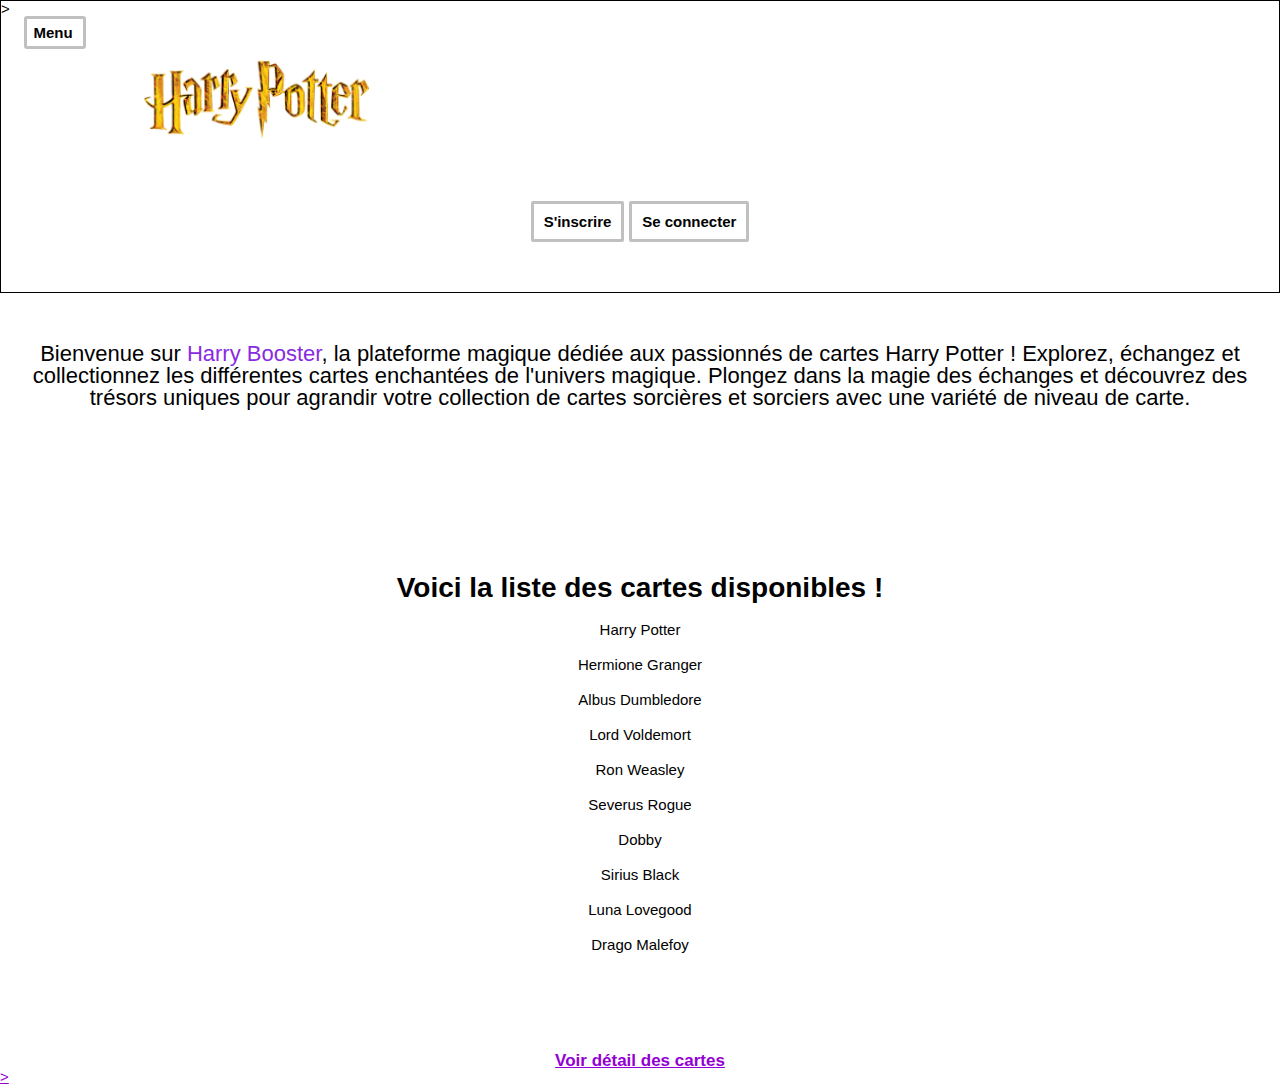
<file: src/templates/index.html>
<!DOCTYPE html>
<html lang="en">

<head>
    <meta charset="UTF-8">
    <meta name="viewport" content="width=device-width, initial-scale=1.0">
    <title>Harry Booster</title>
    <link rel="stylesheet" href="../static/home.css">

</head>

<body>


    <nav>
        <!--Ici, je fait la partie nav (tête de la page avec le menu et les "boutons" s'inscrire et se connecter que je les met dans des classes.)-->>

        <h2 class="homelink"> <!--Initialisation d'une class d'un bouton lien-->
            <a class="home" href="">Menu</a>
        </h2>

        <img class="logo" src="../static/images/Logo  .png">


        <h2 class="login">
            <a class="register" href="registrationpage.html"> S'inscrire </a> <a class="register"
                href="signinpage.html"> Se
                connecter </a>
        </h2>
    </nav>

    <main>
        <section>
            <p class="title">
                Bienvenue sur <span class="ttlharry">Harry Booster</span>, la plateforme magique dédiée aux
                passionnés de cartes Harry Potter !
                Explorez, échangez et collectionnez les différentes cartes enchantées de l'univers magique. Plongez
                dans
                la magie
                des échanges et découvrez des trésors uniques pour agrandir votre collection de cartes sorcières et
                sorciers avec une variété de niveau de carte.
            </p>

        </section>



        <h2 class="cardlist">
            Voici la liste des cartes disponibles !
        </h2>

        <section>

            <li>Harry Potter </li>

            <li>Hermione Granger</li>

            <li>Albus Dumbledore</li>

            <li>Lord Voldemort</li>

            <li>Ron Weasley</li>

            <li>Severus Rogue</li>

            <li>Dobby </li>

            <li>Sirius Black</li>

            <li>Luna Lovegood</li>

            <li>Drago Malefoy</li>

        </section>



        <div class="cdl">
            <a class="carddetaillink" href="cardpage.html">
                <h2>Voir détail des cartes</h2> <!--Lien pour aller sur la page détail des cartes-->>
            </a>

        </div>
    </main>

</body>

</html>
</section>
</file>
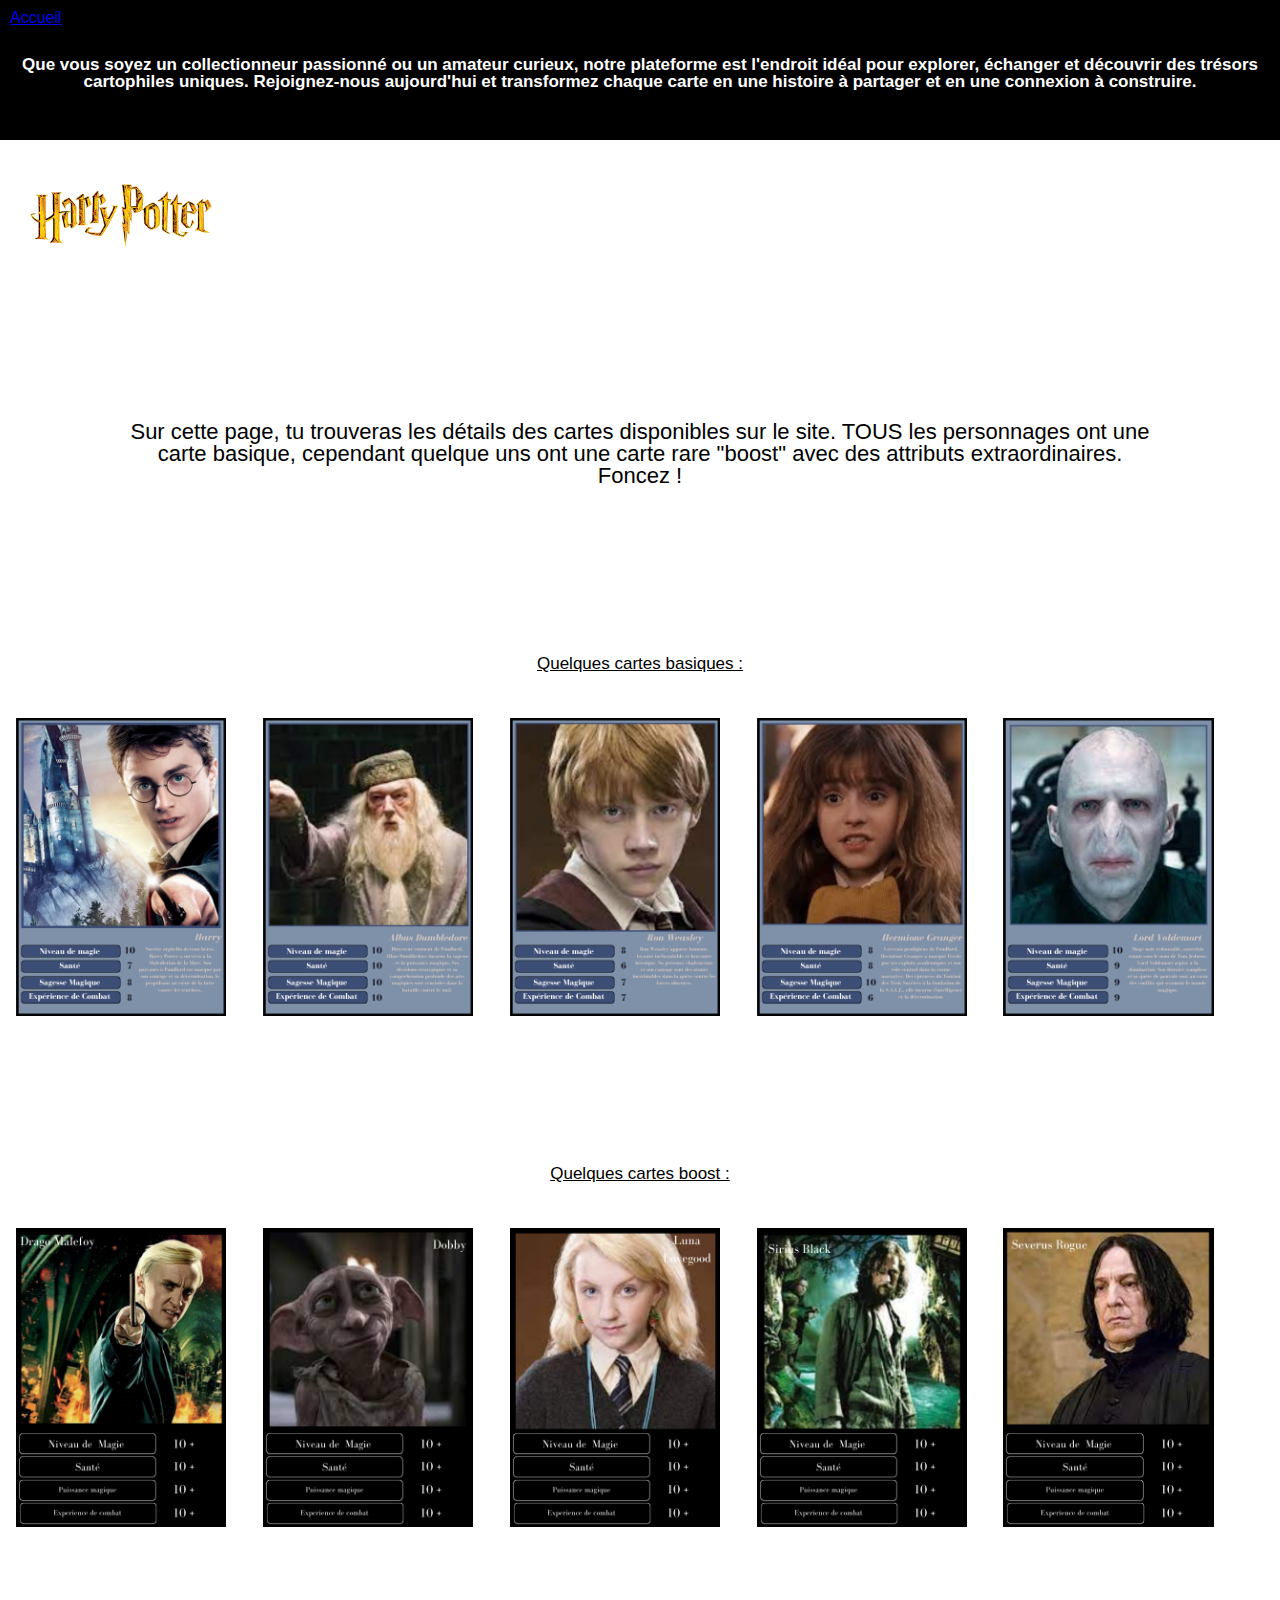
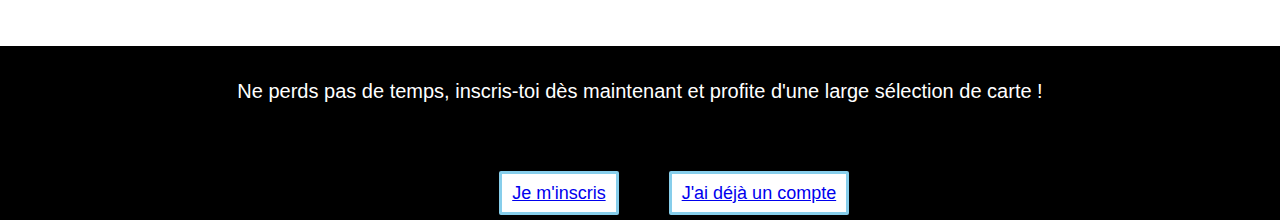
<file: src/templates/cardpage.html>
<!DOCTYPE html>
<html lang="en">

<head>
    <meta charset="UTF-8">
    <meta name="viewport" content="width=device-width, initial-scale=1.0">
    <title>Détails des cartes</title>
    <link rel="stylesheet" href="../static/card.css">
</head>

<body>


    <section>

        <header>
            <p class="home">
                <a href="index.html">Accueil </a>
            </p>
            <p class="intro">

                <strong>Que vous soyez un collectionneur passionné ou un amateur curieux, notre plateforme est l'endroit
                    idéal pour
                    explorer, échanger et découvrir des trésors cartophiles uniques. Rejoignez-nous aujourd'hui et
                    transformez
                    chaque carte en une histoire à partager et en une connexion à construire.</strong>
            </p>
        </header>
        <!--Initialisation du header et de la balise lien qui mènera tout droit vers la page d'accueil-->




        <section>
            <img class="logo" src="../static/images/téléchargement (1).png">
            
            <h1 class="stitle">
                Sur cette page, tu trouveras les détails des cartes disponibles sur le site. TOUS les personnages ont
                une carte basique, cependant quelque uns ont une carte rare "boost" avec des attributs extraordinaires.
                Foncez !
            </h1>

            <h2 class="basic">
                Quelques cartes basiques :
            </h2>
        </section>

        <section>
            <img src="../static/images/Harry.png" alt="Carte basique Harry">
            <img src="../static/images/dmbdore.png" alt="Carte basique Dumbledore">
            <img src="../static/images/ron.png" alt="Carte basique Ron">
            <img src="../static/images/Hermione Granger.png" alt="Carte basique Hermione ">
            <img src="../static/images/Lord Voldemort .png" alt="Carte basique Voldemort">
        </section>
        <!--Présentation des cartes basiques-->



        <!--Ci-dessous est balisé la 2eme partie du site-->

        <section>
            <h2 class="boost">
                Quelques cartes boost :
            </h2>
        </section>


        <section class="boostcard">
            <img src="../static/images/drago.png" alt="Carte Drago Malefoy">
            <img src="../static/images/dobby.png" alt="Carte Dobby">
            <img src="../static/images/Luna Lovegood.png" alt="Carte Luna Lovegood">
            <img src="../static/images/sirius.png" alt="Carte Sirius Black">
            <img src="../static/images/severus.png" alt="Carte Severus Rogue">
        </section>

        <!--Début du footer ci-dessous-->
        <footer>
            <p class="sentence">
                Ne perds pas de temps, inscris-toi dès maintenant et profite d'une large sélection de carte !
            </p>

            <section class="connection">
                <p class="login">
                    <a href="registrationpage.html">Je m'inscris</a>
                </p>

                <p class="register">
                    <a href="signinpage.html">J'ai déjà un compte</a>
                </p>
            </section>
        </footer>

</body>

</html>
</file>
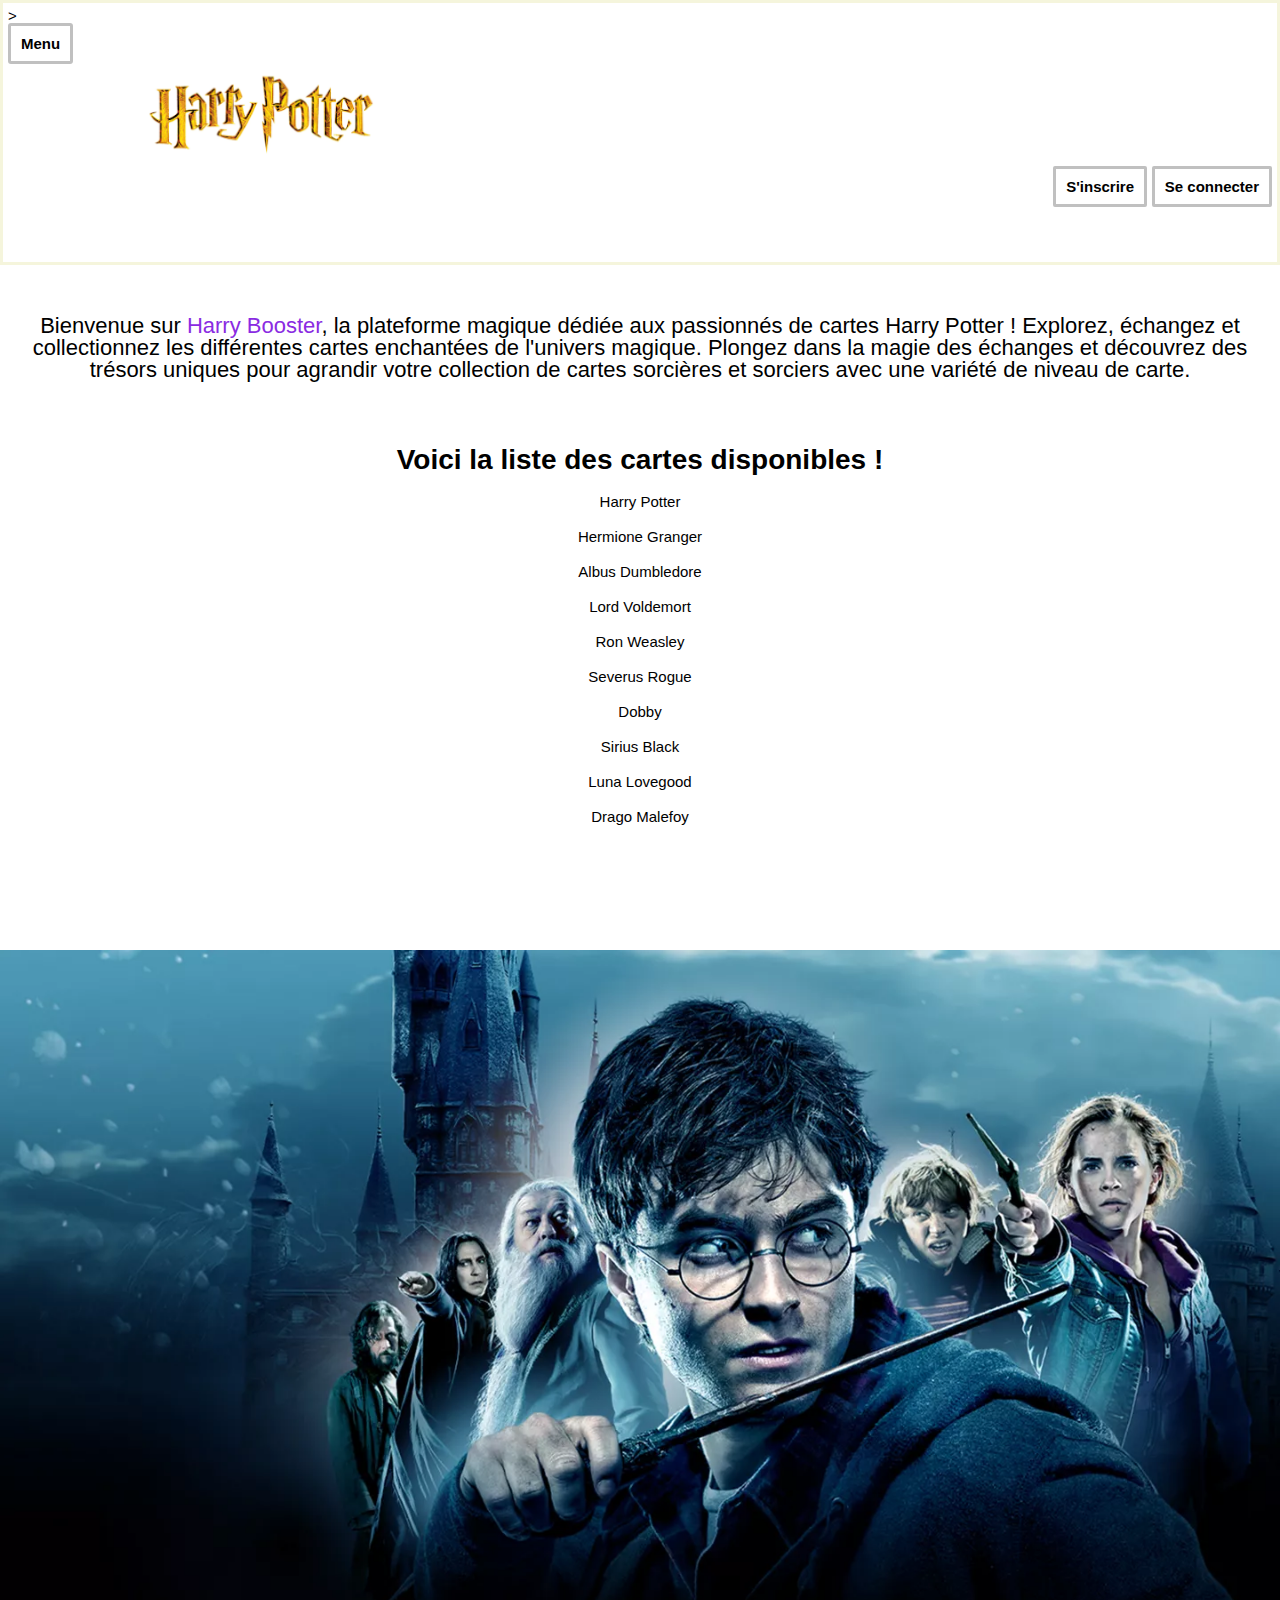
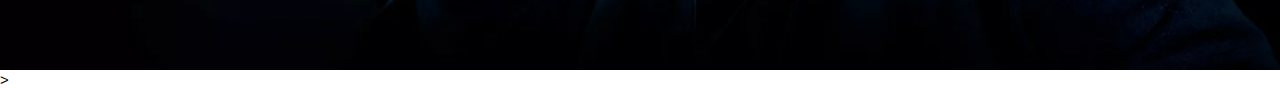
<file: src/templates/pageaccueil.html>
<!DOCTYPE html>
<html lang="en">

<head>
    <meta charset="UTF-8">
    <meta name="viewport" content="width=device-width, initial-scale=1.0">
    <title>Harry Booster</title>
    <link rel="stylesheet" href="../static/accueil.css">

</head>

<body>
    <main>

        <nav>
            <!--Ici, je fait la partie nav (tête de la page avec le menu et les "boutons" s'inscrire et se connecter que je les met dans des classes.)-->>

            <h2 class="boutonlienmenu"> <!--Initialisation d'une class d'un bouton lien-->
                <a class="menu" href="">Menu</a>
            </h2>

            <img class="logo" src="../static/images/Logo  .png">


            <h2 class="seco">
                <a class="inscription" href="pageinscription.html"> S'inscrire </a> <a class="inscription" href="pagedeconnexion.html"> Se
                    connecter </a>
            </h2>
        </nav>


        <section>
            <p class="titre">
                Bienvenue sur <span class="ttrharry">Harry Booster</span>, la plateforme magique dédiée aux
                passionnés de cartes Harry Potter !
                Explorez, échangez et collectionnez les différentes cartes enchantées de l'univers magique. Plongez
                dans
                la magie
                des échanges et découvrez des trésors uniques pour agrandir votre collection de cartes sorcières et
                sorciers avec une variété de niveau de carte.
            </p>

        </section>



        <h2 class="listecarte">
            Voici la liste des cartes disponibles !
        </h2>

        <section>

            <li>Harry Potter </li>

            <li>Hermione Granger</li>

            <li>Albus Dumbledore</li>

            <li>Lord Voldemort</li>

            <li>Ron Weasley</li>

            <li>Severus Rogue</li>

            <li>Dobby </li>

            <li>Sirius Black</li>

            <li>Luna Lovegood</li>

            <li>Drago Malefoy</li>

        </section>




        <a class="liendetailcarte" href="pagededétaildecarte.html">
            <h2>Voir détail des cartes</h2> <!--Lien pour aller sur la page détail des cartes-->>
        </a>


    </main>

    <footer>
        <img src="../static/images/106774299.webp" alt="Harrycover">
        <source>
    </footer>
    <!--Fin de page + image d'Harry Potter-->>

</body>

</html>
</section>
</file>
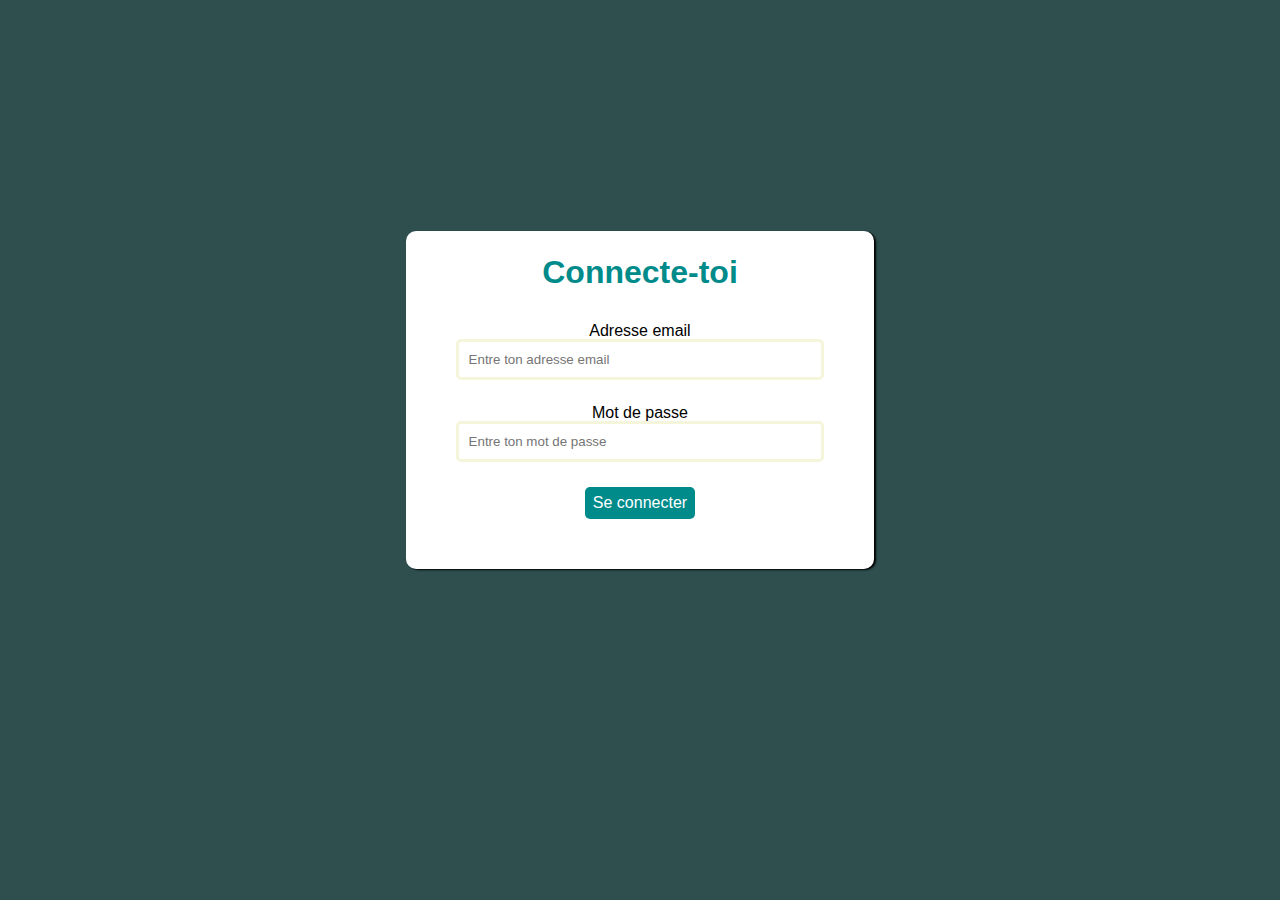
<file: src/templates/pagedeconnexion.html>
<!DOCTYPE html>
<html lang="en">

<head>
    <meta charset="UTF-8">
    <meta name="viewport" content="width=device-width, initial-scale=1.0">
    <title>Connexion</title>
    <link rel="stylesheet" href="../static/connexion.css">
</head>

<body>
    <main>
        <div class="connecter">
            <h1 class="titre">
                Connecte-toi
            </h1>
            <form action="">
                <div class="champ">
                    <label for="email">Adresse email</label>
                    <input type="email" id="email" name="email" placeholder="Entre ton adresse email" required>
                </div>
                <div class="champ">
                    <label for="motdepasse">Mot de passe</label>
                    <input type="password" id="motdepasse" name="motdepasse" placeholder="Entre ton mot de passe">
                </div>
                <button type="submit">
                    Se connecter
                </button>
            </form>
        </div>
    </main>
</body>

</html>
</file>
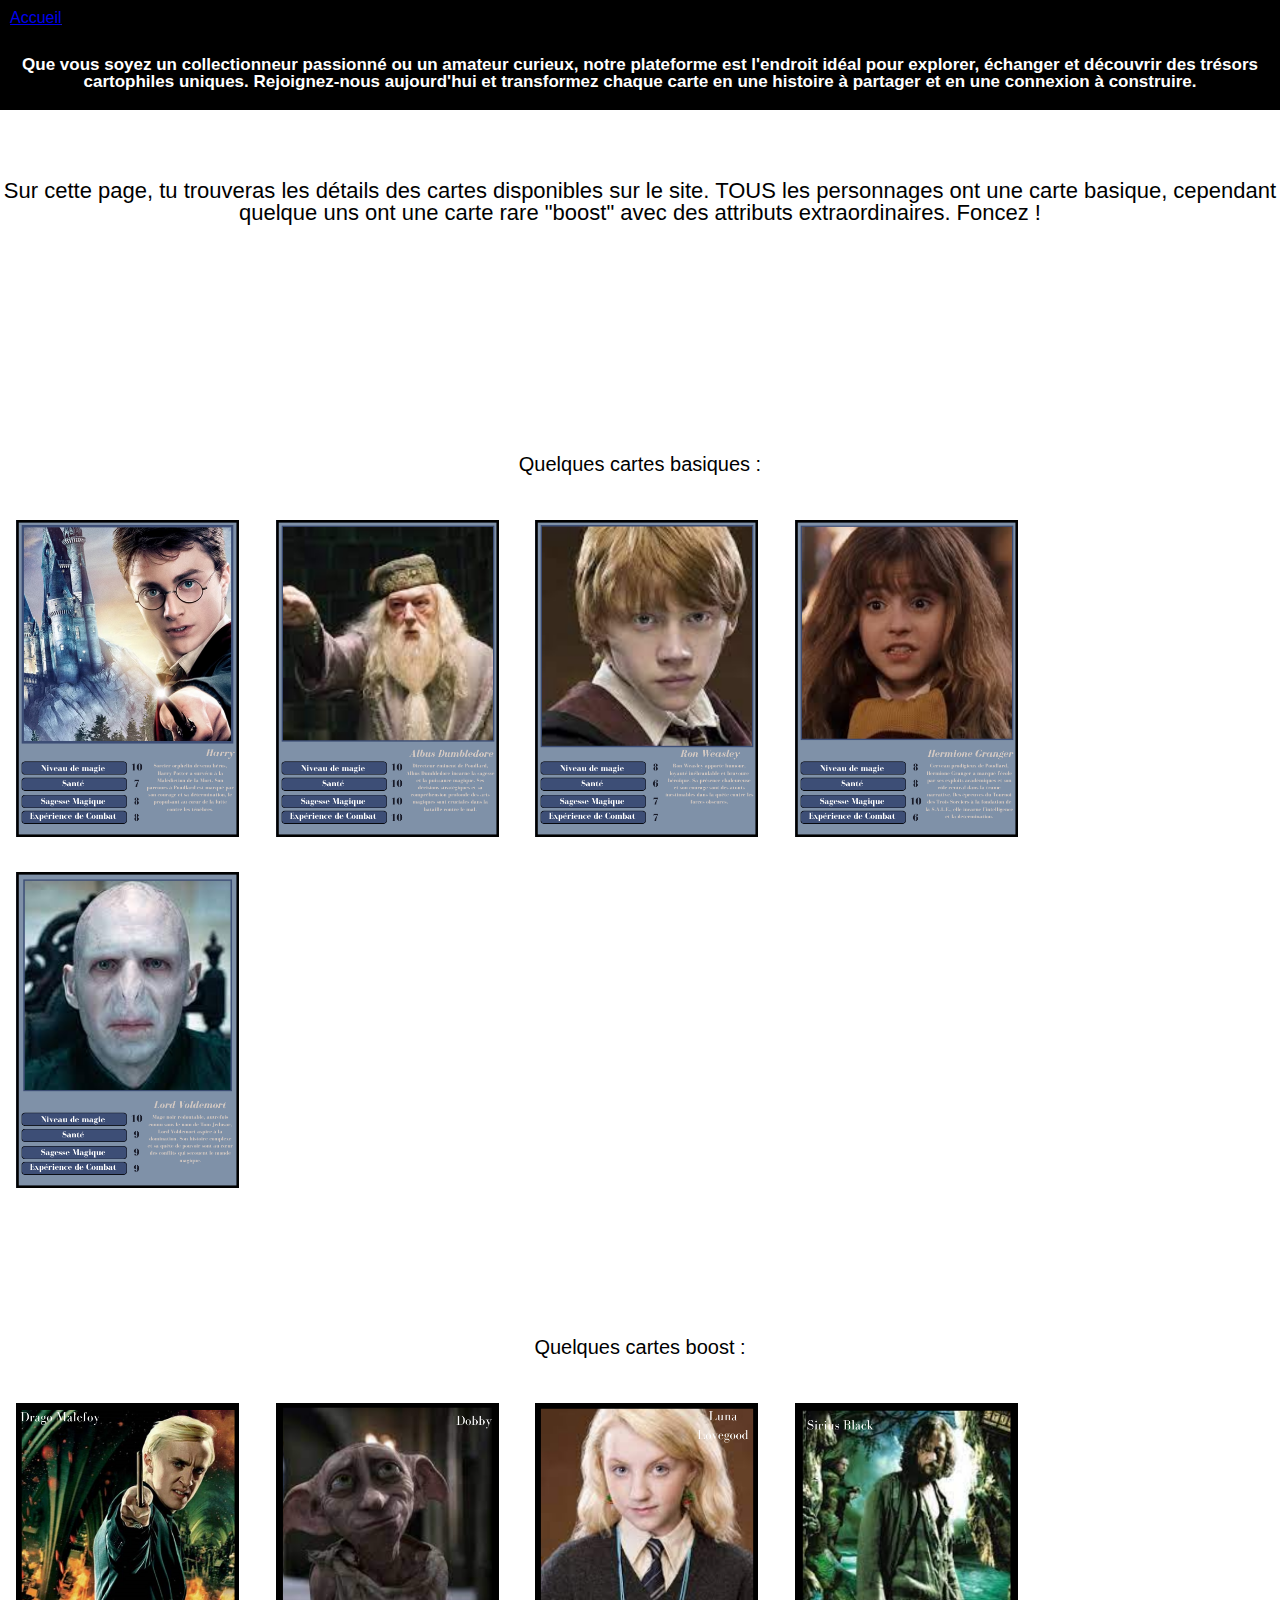
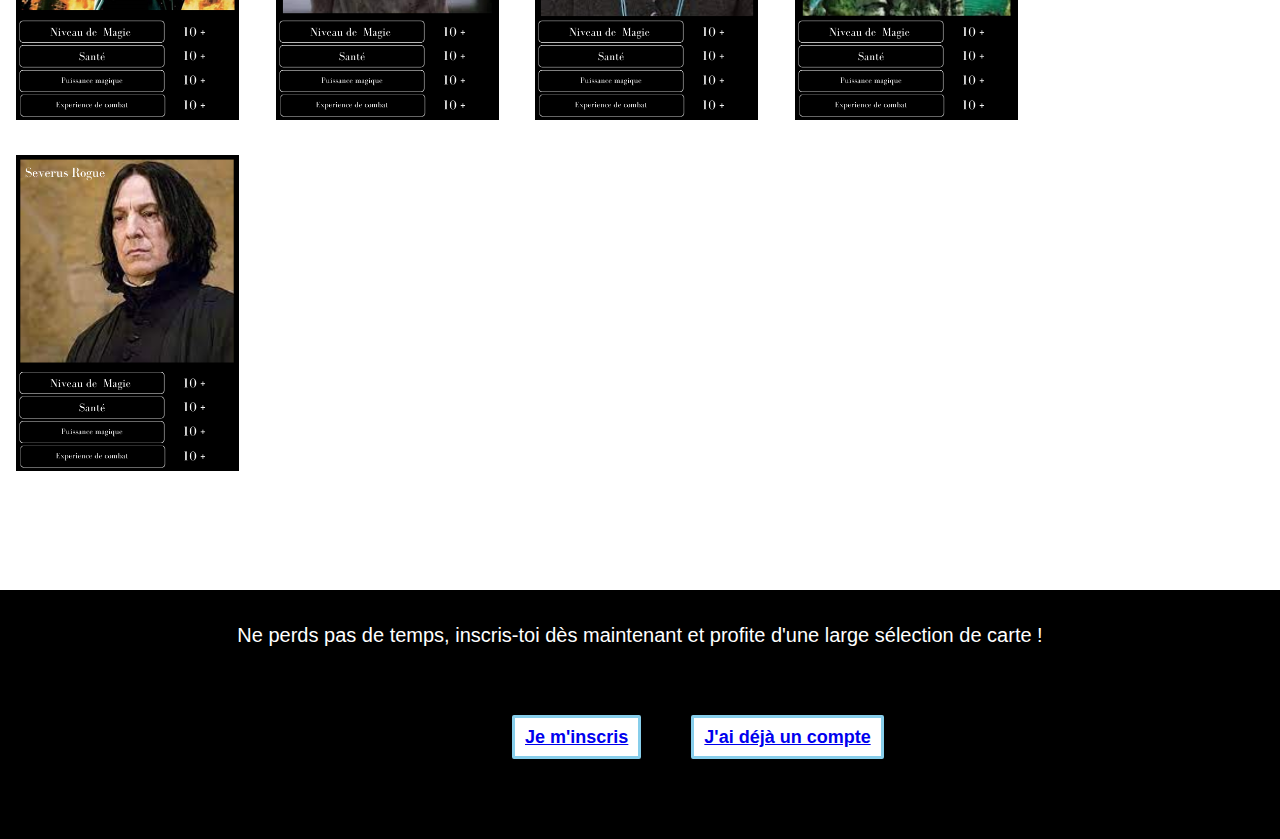
<file: src/templates/pagededétaildecarte.html>
<!DOCTYPE html>
<html lang="en">

<head>
    <meta charset="UTF-8">
    <meta name="viewport" content="width=device-width, initial-scale=1.0">
    <title>Détails des cartes</title>
    <link rel="stylesheet" href="../static/détail.css">
</head>

<body>


    <section>

        <header>
            <p class="accueil">
                <a href="pageaccueil.html">Accueil </a>
            </p>
            <p class="intro">

                <strong>Que vous soyez un collectionneur passionné ou un amateur curieux, notre plateforme est l'endroit
                    idéal pour
                    explorer, échanger et découvrir des trésors cartophiles uniques. Rejoignez-nous aujourd'hui et
                    transformez
                    chaque carte en une histoire à partager et en une connexion à construire.</strong>
            </p>
        </header>
        <!--Initialisation du header et de la balise lien qui mènera tout droit vers la page d'accueil-->

        <section>
            <h1 class="stitre">
                Sur cette page, tu trouveras les détails des cartes disponibles sur le site. TOUS les personnages ont
                une carte basique, cependant quelque uns ont une carte rare "boost" avec des attributs extraordinaires.
                Foncez !
            </h1>
            <h2 class="basique">
                Quelques cartes basiques :
            </h2>
        </section>

        <section>
            <img src="../static/images/Harry.png" alt="Carte basique Harry">
            <img src="../static/images/dmbdore.png" alt="Carte basique Dumbledore">
            <img src="../static/images/ron.png" alt="Carte basique Ron">
            <img src="../static/images/Hermione Granger.png" alt="Carte basique Hermione ">
            <img src="../static/images/Lord Voldemort .png" alt="Carte basique Voldemort">
        </section>
        <!--Présentation des cartes basiques-->



        <!--Ci-dessous est balisé la 2eme partie du site-->

        <section>
            <h2 class="boost">
                Quelques cartes boost :
            </h2>
        </section>


        <section class="carteboost">
            <img src="../static/images/drago.png" alt="Carte Drago Malefoy">
            <img src="../static/images/dobby.png" alt="Carte Dobby">
            <img src="../static/images/Luna Lovegood.png" alt="Carte Luna Lovegood">
            <img src="../static/images/sirius.png" alt="Carte Sirius Black">
            <img src="../static/images/severus.png" alt="Carte Severus Rogue">
        </section>

        <!--Début du footer ci-dessous-->
        <footer>
            <p class="phrasedubas">
                Ne perds pas de temps, inscris-toi dès maintenant et profite d'une large sélection de carte !
            </p>

            <section class="connex">
                <h2 class="sinscrire">
                    <a href="pageinscription.html">Je m'inscris</a>
                </h2>

                <h2 class="seconnecter">
                    <a href="pagedeconnexion.html">J'ai déjà un compte</a>
                </h2>
            </section>
        </footer>

</body>

</html>
</file>
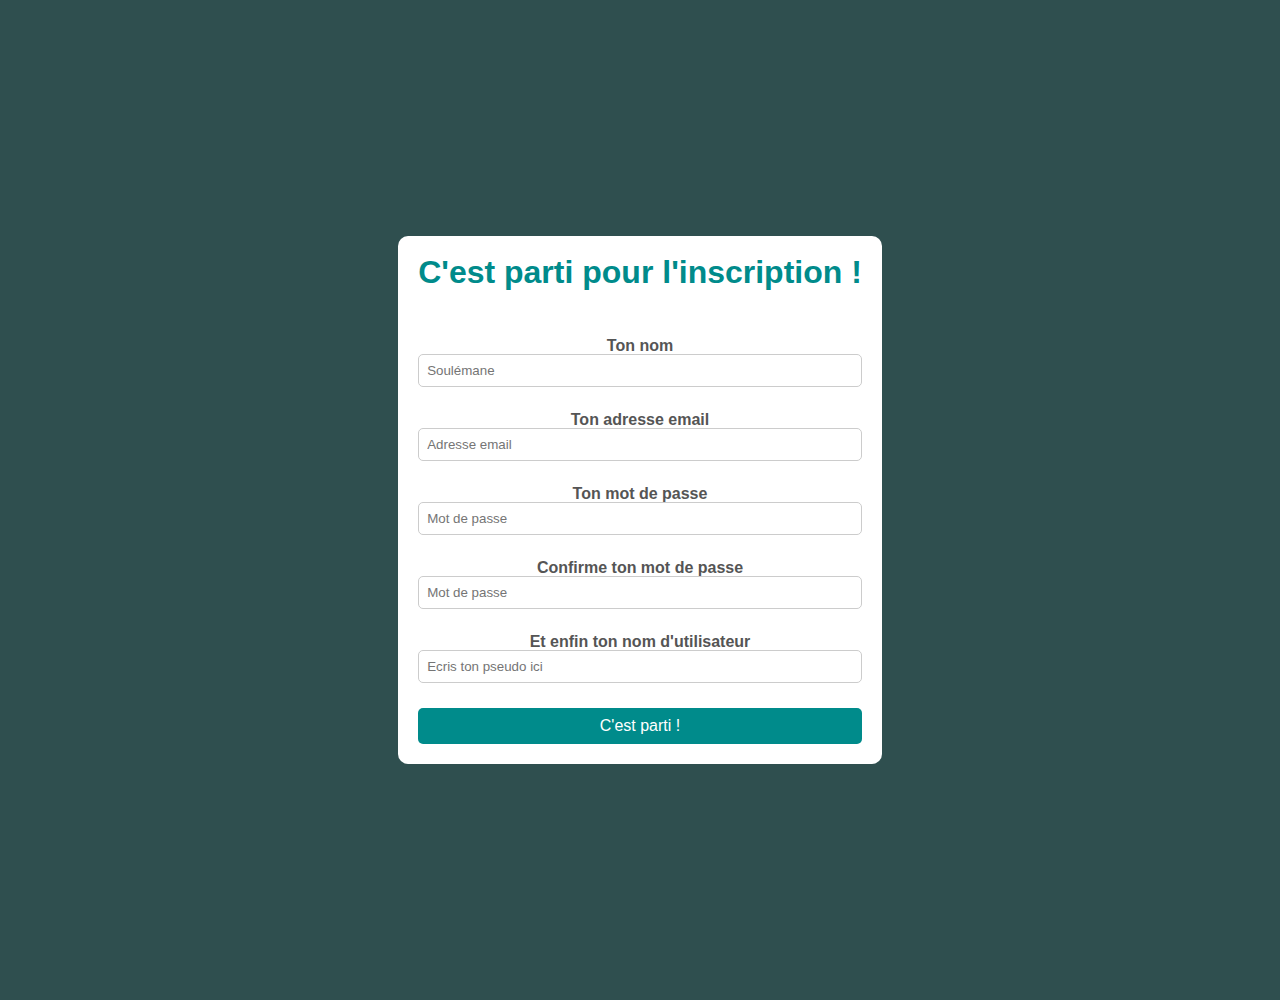
<file: src/templates/pageinscription.html>
<!DOCTYPE html>
<html lang="en">

<head>
    <meta charset="UTF-8">
    <meta name="viewport" content="width=device-width, initial-scale=1.0">
    <title>Inscription</title>
    <link rel="stylesheet" href="../static/inscription.css">
</head>

<body>

    <main>
        <div class="inscription">

            <h1 class="titre">
                C'est parti pour l'inscription !
            </h1>
            <form action=""> <!-- ** Method = pour envoyer des données à un serveur-->


                <!--Formulaire html d'inscription-->

                <div class="inscristoi">
                    <label for="nom">Ton nom</label>
                    <!--élément permettant d'indiquer une explication à un champ de saisie/élément de formulaire-->
                    <input type="text" id="nom" name="nom" placeholder="Soulémane" required> <!--Champ de saisie-->
                </div>
                <!-- 'name' est utilisé pour identifier ces éléments lors de la soumission d'un formulaire.-->


                <div class="inscristoi">
                    <label for="email">Ton adresse email</label>
                    <input type="text" id="email" name="email" placeholder="Adresse email" required>
                    <!--Placeholder "texte dans la case avant qu'on clique dessus"-->
                </div>


                <div class="inscristoi">
                    <label for="motdepasse">Ton mot de passe</label>
                    <input type="password" id="motdepasse" name="motdepasse" placeholder="Mot de passe" required>
                    <!--Obligé-->
                    <!--id = une class UNIQUE-->
                    <!--Mot de passe-->
                </div>


                <div class="inscristoi">
                    <label for="Confirmetonmotdepasse">Confirme ton mot de passe</label>
                    <input type="password" id="Confirmetonmotdepasse" name="Confirmetonmotdepasse"
                        placeholder="Mot de passe" required> <!--Obligé-->
                </div>


                <!--id = une class UNIQUE-->
                <!--Mot de passe-->

                <div class="inscristoi">
                    <label for="Pseudo">Et enfin ton nom d'utilisateur</label>
                    <input type="text" id="Pseudo" placeholder="Ecris ton pseudo ici">
                </div>


                <button type="submit"> <!--Envoyer les données-->
                    C'est parti !
                </button>

        </div>

        </form>



    </main>

</body>

</html>
</file>
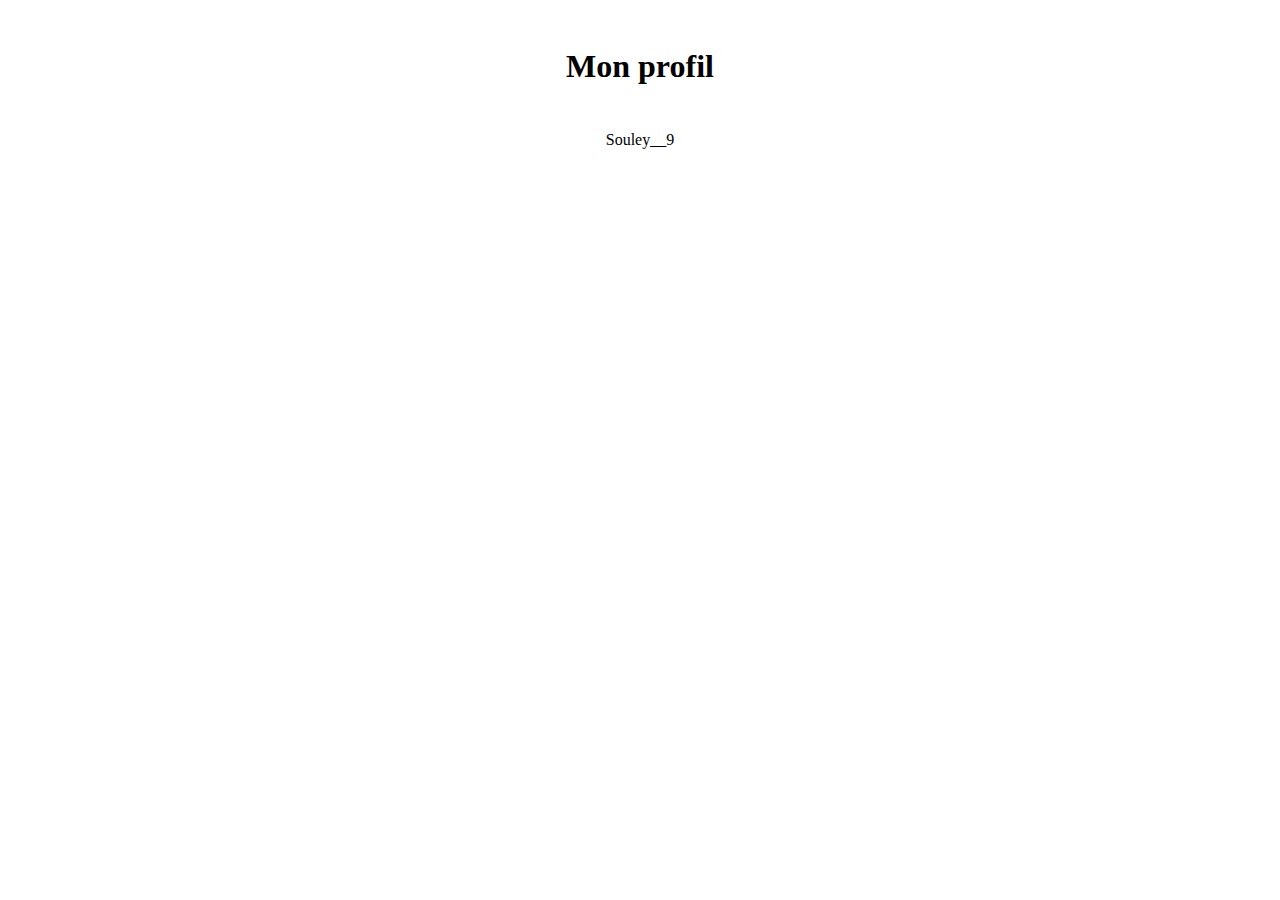
<file: src/templates/profilpage.html>
<!DOCTYPE html>
<html lang="en">

<head>
    <meta charset="UTF-8">
    <meta name="viewport" content="width=device-width, initial-scale=1.0">
    <title>Profil</title>
    <link rel="stylesheet" href="../static/profil.css">
</head>

<body>

    <h1 class="title">
        Mon profil
    </h1>

    <section class="me">
        <div>
            <p class="username">
                Souley__9
            </p>
            
        </div>

    </section>

</body>

</html>
</file>
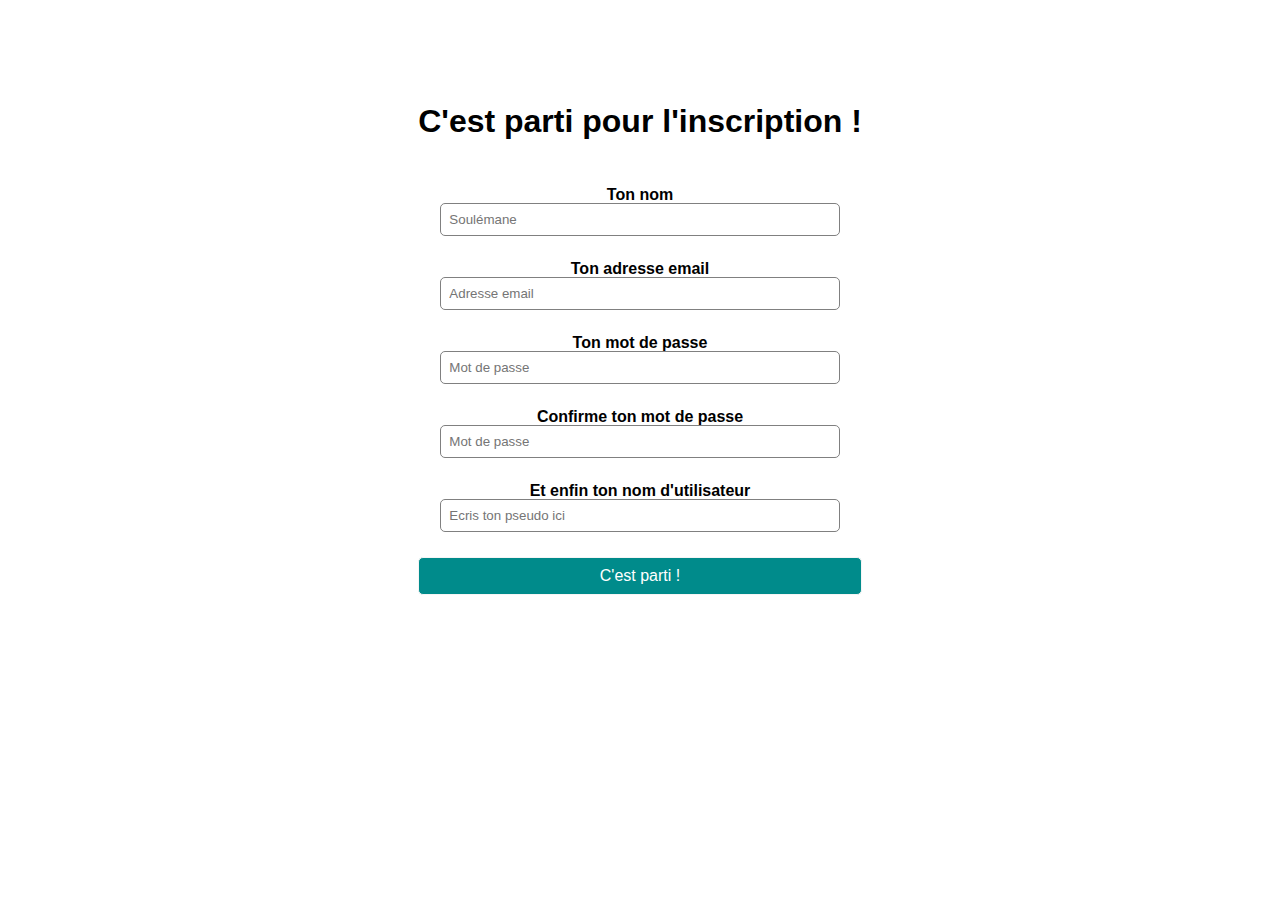
<file: src/templates/registrationpage.html>
<!DOCTYPE html>
<html lang="en">

<head>
    <meta charset="UTF-8">
    <meta name="viewport" content="width=device-width, initial-scale=1.0">
    <title>Inscription</title>
    <link rel="stylesheet" href="../static/registrationpage.css">
</head>

<body>

    <main>
        <div class="sign">

            <h1 class="title">
                C'est parti pour l'inscription !
            </h1>
            <form action=""> <!-- ** Method = pour envoyer des données à un serveur-->


                <!--Formulaire html d'inscription-->

                <div class="register">
                    <label for="nom">Ton nom</label>
                    <input type="text" id="nom" name="nom" placeholder="Soulémane" required> <!--Champ de saisie-->
                </div>


                <div class="register">
                    <label for="email">Ton adresse email</label>
                    <input type="text" id="email" name="email" placeholder="Adresse email" required>
                </div>


                <div class="register">
                    <label for="motdepasse">Ton mot de passe</label>
                    <input type="password" id="motdepasse" name="motdepasse" placeholder="Mot de passe" required>
                  
                </div>


                <div class="register">
                    <label for="Confirmetonmotdepasse">Confirme ton mot de passe</label>
                    <input type="password" id="Confirmetonmotdepasse" name="Confirmetonmotdepasse"
                        placeholder="Mot de passe" required> <!--Obligé-->
                </div>



                <div class="register">
                    <label for="Pseudo">Et enfin ton nom d'utilisateur</label>
                    <input type="text" id="Pseudo" placeholder="Ecris ton pseudo ici">
                </div>


                <button type="submit"> 
                    C'est parti !
                </button>

        </div>

        </form>



    </main>

</body>

</html>
</file>
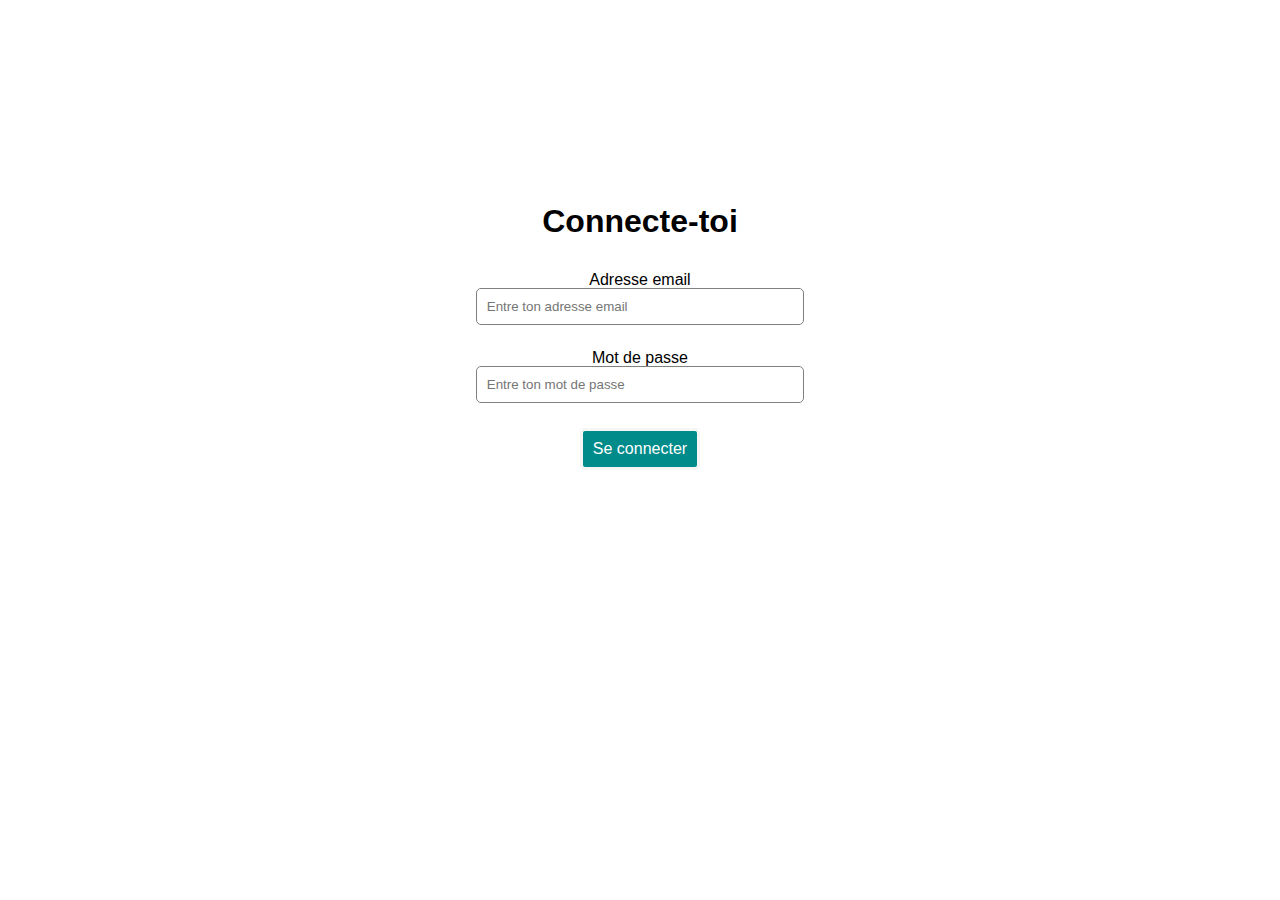
<file: src/templates/signinpage.html>
<!DOCTYPE html>
<html lang="en">

<head>
    <meta charset="UTF-8">
    <meta name="viewport" content="width=device-width, initial-scale=1.0">
    <title>Connexion</title>
    <link rel="stylesheet" href="../static/signin.css">
</head>

<body>
    <main>
        <div class="signin">
            <h1 class="title">
                Connecte-toi
            </h1>
            <form action="">
                <div class="pass">
                    <label for="email">Adresse email</label>
                    <input type="email" id="email" name="email" placeholder="Entre ton adresse email" required>
                </div>
                <div class="pass">
                    <label for="motdepasse">Mot de passe</label>
                    <input type="password" id="motdepasse" name="motdepasse" placeholder="Entre ton mot de passe">
                </div>
                <button type="submit">
                    Se connecter
                </button>
            </form>
        </div>
    </main>
</body>

</html>
</file>
<file: src/static/home.css>
* {
    margin: 0;
    padding: 0;
    font-size: 15px;
    line-height: 1;
    box-sizing: border-box;
}


body {
    font-family: 'Inter', sans-serif;
}

h2 {
    font-size: 17px;
    text-align: center;
}

nav {
    background-color: white;
    border: solid 0.5px black;
}

.logo {
    width: 40%;
    height: 100px;

    border-radius: 10px;
    animation-name: logoharrypotter;
    animation-duration: 10s;
    animation-iteration-count: infinite;
}

@keyframes logoharrypotter {
    25% {
        padding-left: 20px;
    }

    50% {
        width: 30%;
    }

    60% {
        padding-top: 20px;
    }

    75% {
        padding-left: 20px;
    }

    100% {
        padding-bottom: 20px;
    }
}

/*Animation détaillé pour pouvoir mettre en mouvement le logo harry potter*/


.homelink {
    margin-right: 1170px;

}

.home {
    /*Lien menu : couleurs, taille ,etc*/
    color: black;
    text-decoration: none;
    background-color: white;
    padding: 6px;
    display: inline-block;
    transition: all 0.7s;
    border: 3px solid silver;
    border-radius: 3px;
    padding-right: 10px;
}


.login {
    margin: 50px;

}



.register {
    /*Lien se connecter : couleurs, taille ,etc*/
    color: black;
    text-decoration: none;
    background-color: white;
    padding: 10px;
    display: inline-block;
    border: 3px solid silver;
    border-radius: 2px;
    padding-right: 10px;
}


.title {
    text-align: center;
    font-size: 22px;
    margin-top: 50px;
}

.ttlharry {
    font-size: 22px;
    color: blueviolet;
}

.cardlist {
    margin-top: 165px;
    font-size: 28px;
}


li {
    text-align: center;
    margin-top: 15px;
    padding-top: 5px;
}

img {
    object-fit: cover;
    width: 50%;
    object-fit: cover;
    height: 5%;
}

.cdl {
    padding-top: 100px;
}

.carddetaillink {
    color: darkviolet;
    text-decoration: underline;

    cursor: pointer;
}

.carddetaillink :hover {
    color: black;
}





@media screen and (max-width: 900px) {

    /*Quand la taille de l'écran <=900px = [...]*/

    main {
        flex-direction: column;
    }

    .title,
    .ttlharry,
    .cardlist {
        font-size: 13px;
    }

    .logo {
        width: 80%;
    }
}
</file>
<file: src/static/card.css>
* {
    margin: 0;
    padding: 0;
    line-height: 1;
    box-sizing: border-box;
}

body {
    font-family: 'Inter', sans-serif;
}

.intro {
    font-size: 17px;
    color: white;
    background-color: black;
    text-align: center;
    padding: 20px;
    padding-bottom: 50px;
}

.home {
    background-color: black;
    color: grey;
    padding: 10px;
    text-decoration: underline;
}

/*Mise en place du header*/
.stitle {
    text-align: center;
    font-size: 22px;
   
    font-weight: 200;
    padding: 10%;
}


.basic {
    /*La phrase avec ":"*/
    font-size: 17px;
    padding-top: 10px;
    margin: 30px;
}


img {
    width: 18%;
    margin: 6px;
    padding: 10px;
}

/*Mise en forme des images*/

.boost {
    /*La phrase avec ":"*/
    font-size: 17px;
    padding-top: 100px;
    margin: 30px;
    
}

.basic,
.boost {
    text-align: center;
    font-weight: 500;
    color: black;
    text-decoration: underline;

}

.boostcard {
    padding-bottom: 100px;
}

footer {
    background-color: black;
    padding-bottom: 5px;
    color: white;
    text-align: center;
}

.sentence {
    padding: 20px;
    font-size: 20px;
    padding-top: 35px;
}

.connection {
    display: flex;
    gap: 50px;
    padding-left: 39%;
    padding-top: 50px;
}

/*liens*/
.login,
.register {
    color: black;
    cursor: pointer;
    background-color: white;
    padding: 10px;
    display: inline-block;
    border: 3px solid skyblue;
    border-radius: 2px;
    padding-right: 10px;
    font-size: 18px;
}


/*Changements quand la taille d'écran <= 850px*/
@media screen and (max-width: 850px) {
    body {
        flex-direction: column;
    }

    .intro,
    .stitle {
        font-size: 15px;
    }

    img {
        object-fit: cover;
        width: 50%;
    }

    .connection {
        flex-direction: column;
        padding: 10%;
    }
    .sentence{
        font-size: 15px;
    }
    .login,.register {
        font-size: 15px;
    }
}
</file>
<file: src/static/accueil.css>
* {
    margin: 0;
    padding: 0;
    font-size: 15px;
    line-height: 1;
    box-sizing: border-box;
}

body {
    font-family: 'Inter', sans-serif;
}

h2 {
    font-size: 17px;
    text-align: center;
}

nav {
    background-color: white;
    padding: 5px;
    border: solid beige;
}

.logo {
    width: 40%;
    height: 100px;

    border-radius: 10px;
    animation-name: logoharrypotter;
    animation-duration: 10s;
    animation-iteration-count: infinite;
}

@keyframes logoharrypotter {
    25% {
        padding-left: 20px;
    }

    50% {
        width: 30%;
    }

    60% {
        padding-top: 20px;
    }

    75% {
        padding-left: 20px;
    }

    100% {
        padding-bottom: 20px;
    }
}

/*Animation détaillé pour pouvoir mettre en mouvement le logo harry potter*/


.boutonlienmenu {
    text-align: left;

}

.seco {
    text-align: right;
    padding-bottom: 50px;

}

.menu {
    /*Lien menu : couleurs, taille ,etc*/
    color: black;
    text-decoration: none;
    background-color: white;
    padding: 10px;
    display: inline-block;
    transition: all 0.7s;
    border: 3px solid silver;
    border-radius: 3px;
    padding-right: 10px;
}

.boutonlienmenu :hover {
    color: white;
    text-decoration: none;
    background-color: black;
    display: inline-block;
    transition: all 0.5s;
    border: 5px solid silver;
    border-radius: 4px;
    padding: 10px;
}

.inscription {
    /*Lien se connecter : couleurs, taille ,etc*/
    color: black;
    text-decoration: none;
    background-color: white;
    padding: 10px;
    display: inline-block;
    border: 3px solid silver;
    border-radius: 2px;
    padding-right: 10px;
}


.titre {
    text-align: center;
    font-size: 22px;
    margin-top: 50px;
}

.ttrharry {
    font-size: 22px;
    color: blueviolet;
}

.listecarte {
    margin-top: 65px;
    font-size: 28px;
}


li {
    text-align: center;
    margin-top: 15px;
    padding-top: 5px;
}

img {
    object-fit: cover;
    width: 100%;
    object-fit: cover;
    height: 10%x;
}

.liendetailcarte {
    color: white;
    text-decoration: none;
    background-color: grey;
    padding: 4px;
    display: inline-block;
    transition: all 0.7s;
    border: 5px solid silver;
    border-radius: 1px;
    margin-left: 1490px;
  margin-bottom:25px ;
  cursor: pointer;
}
.liendetailcarte :hover {
    color: black;
}





@media screen and (max-width: 900px) {
    
    /*Quand la taille de l'écran <=900px = [...]*/

    main {
        flex-direction: column;
    }

    .titre,
    .ttrharry,
    .listecarte {
        font-size: 13px;
    }

    .logo {
        width: 60%;
    }
}
</file>
<file: src/static/connexion.css>
* {
    margin: 0;
    padding: 0;
    line-height: 1;
    box-sizing: border-box;
}

body {
    font-family: 'Inter', sans-serif;
}


body {
    background-color: darkslategrey;
    font-family: 'Inter', sans-serif;
}


main {
    display: flex;
    align-items: center;
    justify-content: center;
    height: 800px
}

/*mise en page de la box*/
.connecter {
    text-align: center;
    background-color: white;
    padding: 25px;
    border-radius: 10px;
    box-shadow: 2px 1px 2px black;
    /* box shadow : les deux premières valeurs correspondent aux coordonnées de décalage de l'ombre, la 3e  troisième valeur correspond au rayon du flou et la 4e au rayon d'étalement   */
}

.titre {
    color: darkcyan;
    padding-bottom: 10px;
}

/*Alignement*/
form {
    flex-direction: column;
    padding: 25px;
}

.champ {
    margin-bottom: 25px;
}

label {
    font-weight: 500;
    margin-bottom: 5px;
    font-size: 16px;
    padding: 30px;
}

/*Champs de saisie*/
input {
    padding: 10px;
    border: solid beige; 
    border-radius: 5px;
    width: 100%;  
}

button {
    cursor: pointer;
    background-color: darkcyan;
    color: white;
    padding: 8px;
    border: 3px;
    border-radius: 5px;
    font-size: 16px;
    transition: 0.5s;
}

button:hover {
    background-color: green;
}
</file>
<file: src/static/détail.css>
* {
    margin: 0;
    padding: 0;
    line-height: 1;
    box-sizing: border-box;
}

body {
    font-family: 'Inter', sans-serif;
}

.intro {
    font-size: 17px;
    color: white;
    background-color: black;
    text-align: center;
    padding: 20px;
}

.accueil {
    background-color: black;
    color: grey;
    padding: 10px;
    text-decoration: underline;
}

/*Mise en place du header*/
.stitre {
    text-align: center;
    font-size: 22px;
    padding-top: 70px;
    font-weight: 200;
}


.basique {
    /*La phrase avec ":"*/
    font-size: 20px;
    padding-top: 200px;
    margin: 30px;
}


img {
    width: 19%;
    margin: 6px;
    padding: 10px;
}

/*Mise en forme des images*/

.boost {
    /*La phrase avec ":"*/
    font-size: 17px;
    padding-top: 100px;
    margin: 30px;
    font-size: 20px;
}

.basique,
.boost {
    text-align: center;
    font-weight: 500;
    color: black;

}

.carteboost {
    padding-bottom: 100px;
}

footer {
    background-color: black;
    padding-bottom: 80px;
    color: white;
    text-align: center;
}

.phrasedubas {
    padding: 20px;
    font-size: 20px;
    padding-top: 35px;
}

.connex {
    display: flex;
    gap: 50px;
    padding-left: 40%;
    padding-top: 50px;
}

/*liens*/
.sinscrire,
.seconnecter {
    color: black;
    text-decoration: none;
    cursor: pointer;
    background-color: white;
    padding: 10px;
    display: inline-block;
    border: 3px solid skyblue;
    border-radius: 2px;
    padding-right: 10px;
    font-size: 18px;
    
}


/*Changements quand la taille d'écran <= 850px*/
@media screen and (max-width: 850px) {
    body {
        flex-direction: column;
    }
.intro, .stitre {
    font-size: 15px;
}
img {
    object-fit: cover;
    width: 50%;
}
.connex {
  flex-direction: column;
  padding: 10%;
}
  

}
</file>
<file: src/static/inscription.css>
* {
    margin: 0;
    padding: 0;
    line-height: 1;
    box-sizing: border-box;
}

body {
    background-color: #D3D3D3;
    font-family: 'Inter', sans-serif;
}

.inscription {
    text-align: center;
    background-color: skyblue;
    margin: 25%;
}

body {
    font-family: 'Inter', sans-serif;
    background-color: darkslategrey;
}

main {
    display: flex;
    align-items: center;
    justify-content: center;
    height: 1000px;
}

.inscription {
    background-color: #fff;
    padding: 20px;
    border-radius: 10px; 
}

.titre {
    text-align: center;
    color: darkcyan;
    padding-bottom: 50px;
}

form {
    display: flex;
    flex-direction: column;
}

.inscristoi {
    margin-bottom: 25px;
}

label {
    font-weight: bold;
    margin-bottom: 5px;
    color: #555;
}

/*Mise en place des champs de saisie*/
input {
    padding: 8px;
    border: 1px solid #ccc;
    border-radius: 5px;
    width: 100%;
}

/*Mise en forme du bouton*/
button {
    background-color: darkcyan;
    color: #fff;
    padding: 10px;
    border: none;
    border-radius: 5px;
    cursor: pointer; 
    font-size: 16px;
    transition: background-color 0.3s;
}

button:hover {
    background-color: #45a049;
}
</file>
<file: src/static/profil.css>
* {
    margin: 0;
    padding: 0;
    line-height: 1;
    box-sizing: border-box;
}

.body {
    font-family: 'Inter', sans-serif;
}

.title {
    text-align: center;
    padding: 50px;
}

.me {
    text-align: center;
   
}
</file>
<file: src/static/registrationpage.css>
* {
    margin: 0;
    padding: 0;
    line-height: 1;
    box-sizing: border-box;
}

body {
    font-family: 'Inter', sans-serif;
    background-color: white;
}

main {
    display: flex;
    align-items: center;
    justify-content: center;
    height: 700px;
}

.sign { 
    text-align: center;
}

.title {
    text-align: center;
    color: black;
    padding-bottom: 50px;
}

form {
    display: flex;
    flex-direction: column;
}

.register {
    margin-bottom: 25px;
}

label {
    font-weight: bold;
    margin-bottom: 5px;
    color: black;
}

/*Mise en place des champs de saisie*/
input {
    padding: 8px;
    border: 1px solid grey;
    border-radius: 5px;
    width: 90%;
}

/*Mise en forme du bouton*/
button {
    background-color:darkcyan;
    color: white;
    padding: 10px;
    border-radius: 5px;
    cursor: pointer; 
    font-size: 16px;
    transition: 0.3s;
    border: solid whitesmoke 1px;
}

button:hover {
    background-color: green;
}
</file>
<file: src/static/signin.css>
* {
    margin: 0;
    padding: 0;
    line-height: 1;
    box-sizing: border-box;
}

body {
    font-family: 'Inter', sans-serif;
    background-color: white;
}

main {
    display: flex;
    align-items: center;
    justify-content: center;
    height: 700px
}

/*mise en forme de la box*/
.signin {
    text-align: center;
    padding: 25px;
}

.title {
    color: black;
    padding-bottom: 10px;
}

/*Alignement*/
form {
    flex-direction: column;
    padding: 25px;
}

.pass {
    margin-bottom: 25px;
}

label {
    font-weight: 500;
    margin-bottom: 5px;
    font-size: 16px;
    padding: 30px;
    color: black;
}

/*Champs de saisie*/
input {
    padding: 10px;
    border: solid 1px gray; 
    border-radius: 5px;
    width: 90%;  
}

button {
    cursor: pointer;
    background-color: darkcyan;
    color: white;
    padding:10px;
    border: solid whitesmoke 3px;
    border-radius: 5px;
    font-size: 16px;
    transition: 0.3s;
}

button:hover {
    background-color: green;
}
</file>
